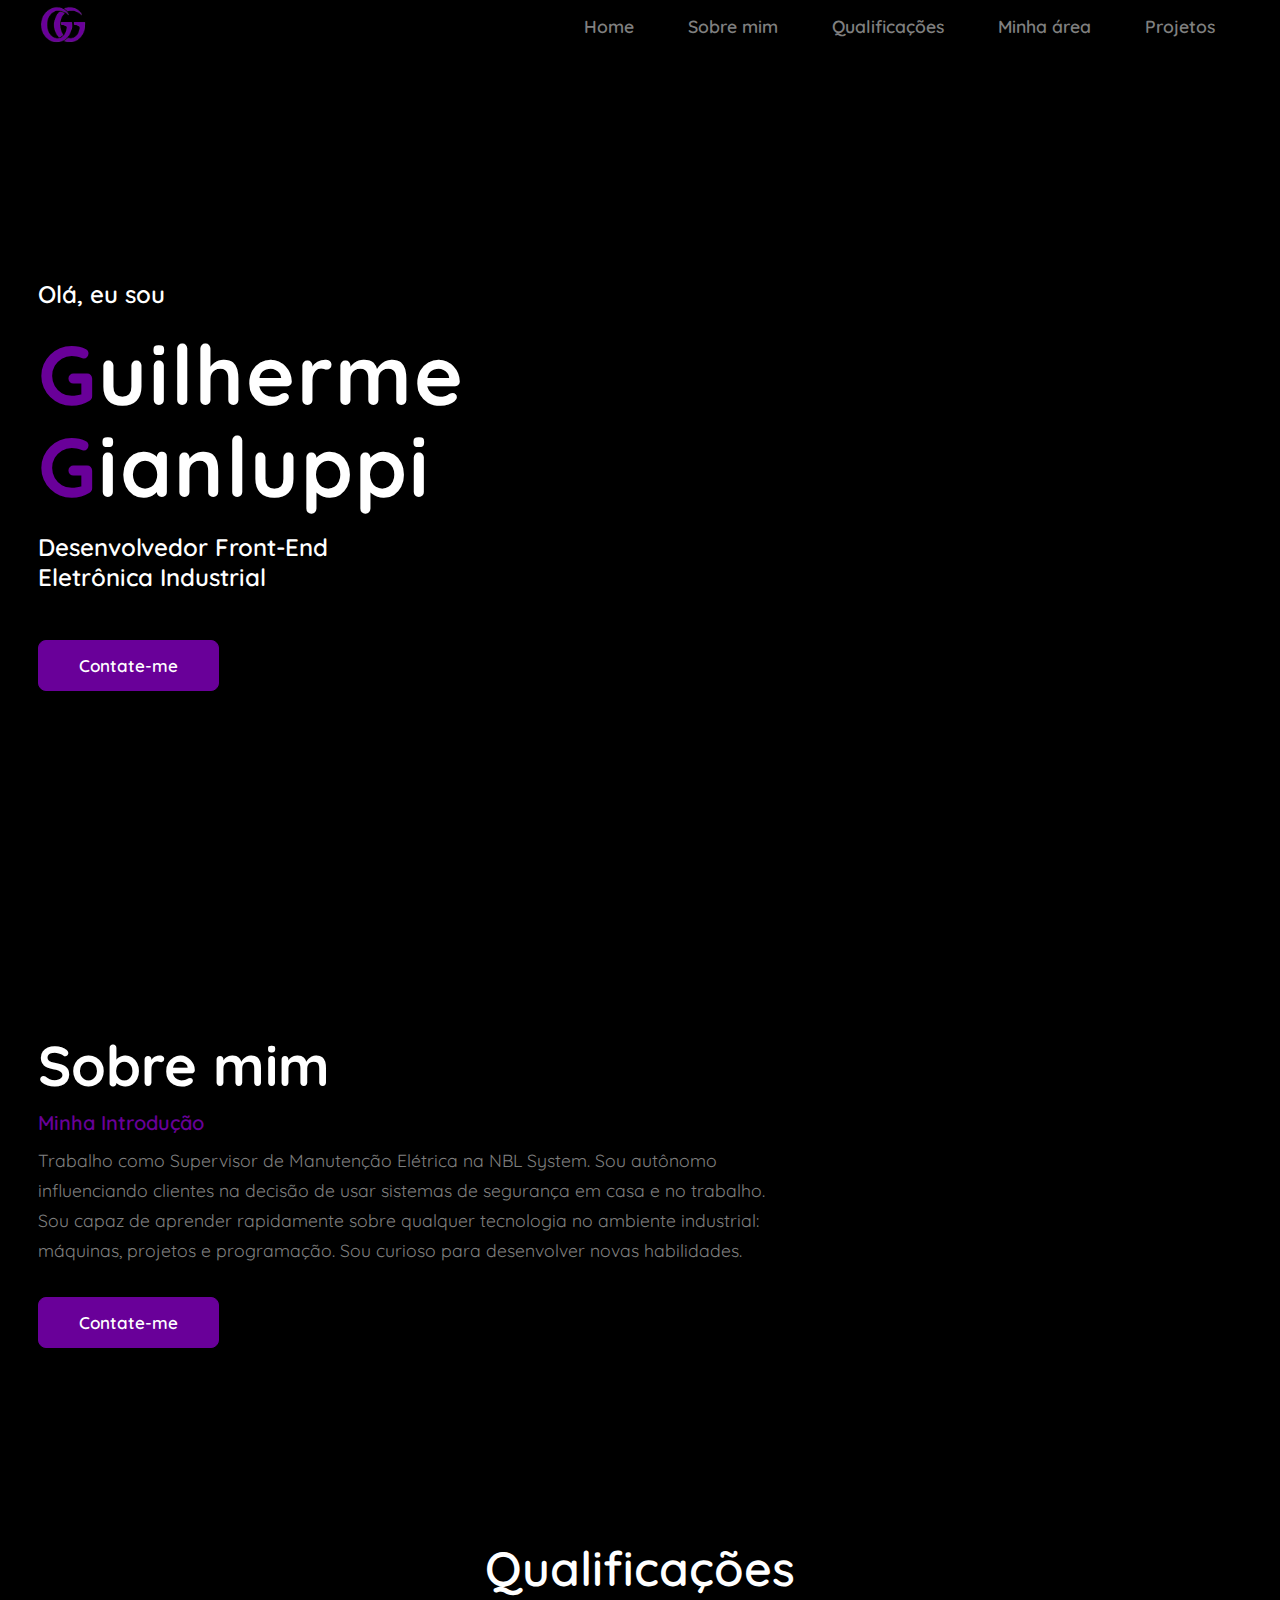
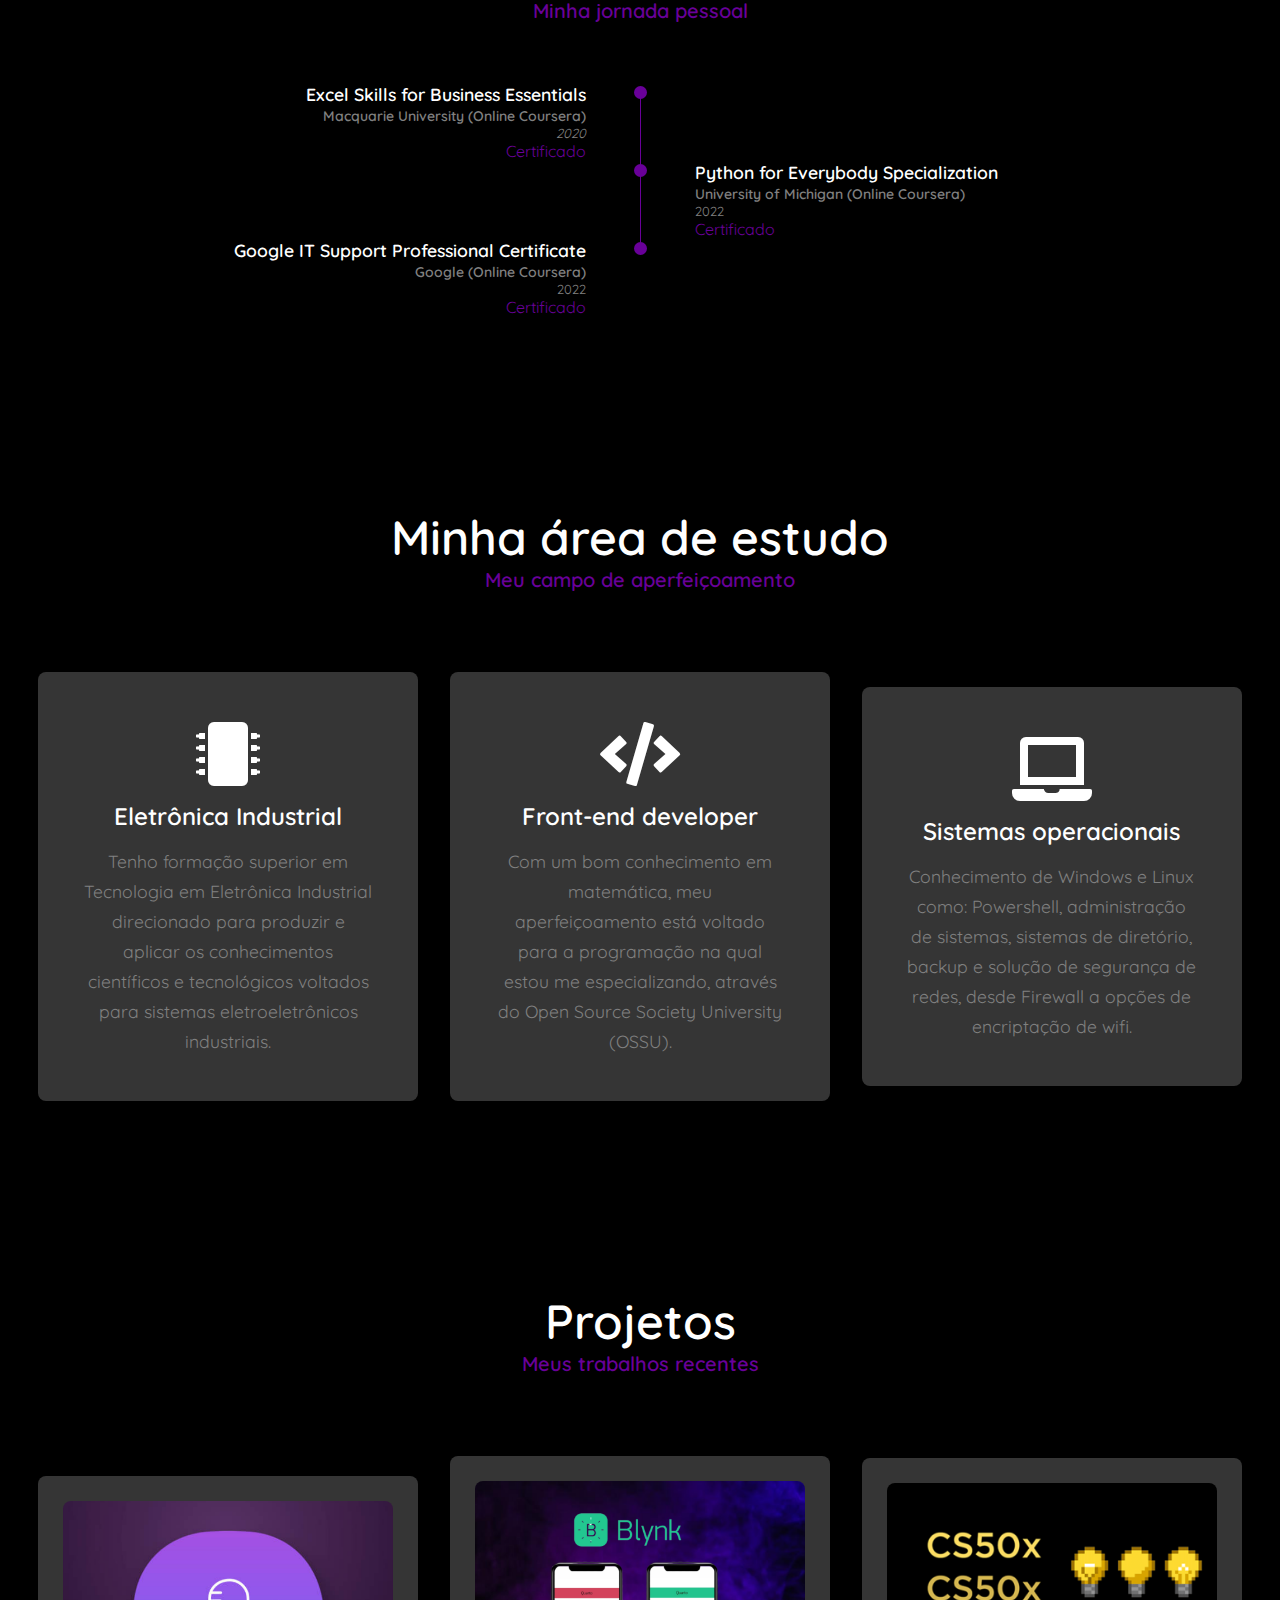
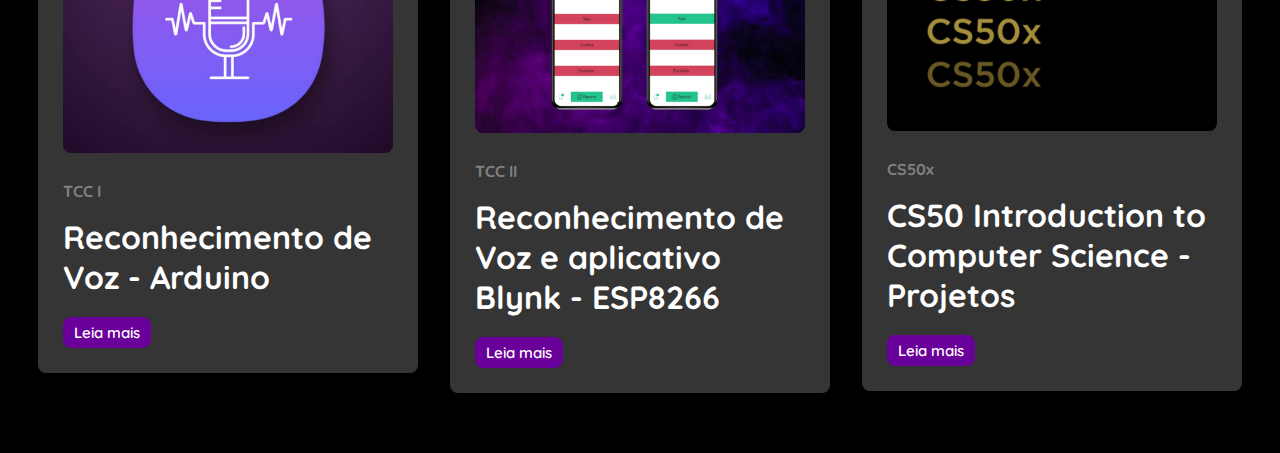
<file: Week8/Homepage/index.html>
<!DOCTYPE html>

<html lang="en">
    <head>
        <meta charset = "UTF-8"> 
        <meta name = "viewport" content = "width = device-width, inicial-scale = 1.0">
        <title>My Webpage</title>

        
        <link href="styles.css" rel="stylesheet">

        <link rel="stylesheet "href="https://cdnjs.cloudflare.com/ajax/libs/font-awesome/5.15.2/css/all.min.css"/>
        <link rel="stylesheet "href="https://unpkg.com/boxicons@latest/css/boxicons.min.css">
        
        <link rel="preconnect" href="https://fonts.googleapis.com">
        <link rel="preconnect" href="https://fonts.gstatic.com" crossorigin>
        <link href="https://fonts.googleapis.com/css2?family=Quicksand:wght@300;400;500;600;700&display=swap" rel="stylesheet">

        <link rel="stylesheet" href="https://unicons.iconscout.com/release/v4.0.0/css/line.css">

    </head>
    <body>
        <header class="sticky">
            <a href="#" class="logo"><img src="image/logo.png"></a>

            <ul class = "navbar">
                <li><a href="#home">Home</a></li>
                <li><a href="#about">Sobre mim</a></li>
                <li><a href="#qualification-section">Qualificações</a></li>
                <li><a href="#projects">Minha área</a></li>
                <li><a href="#portifolio">Projetos</a></li>
            </ul>
        </header>

        <section class="home" id="home">
            <div class="home-text">
                <h4> Olá, eu sou</h4>
                <h1><span>G</span>uilherme <br> <span>G</span>ianluppi</h1>
                <h3>Desenvolvedor Front-End <br> Eletrônica Industrial</h3>
                <a href = "mailto:guilhermegianluppi@gmail.com" class = "btn">Contate-me</a>
            </div>
        </section>

        <section>
            <div class="about-text" id="about">
                <h2>Sobre mim</h2>
                <h4>Minha Introdução</h4>
                <p>Trabalho como Supervisor de Manutenção Elétrica na NBL System. Sou autônomo <br> influenciando clientes na decisão de usar sistemas de segurança em casa e no trabalho. <br> Sou capaz de aprender rapidamente sobre qualquer tecnologia no ambiente industrial: <br> máquinas, projetos e programação. Sou curioso para desenvolver novas habilidades. </p>
                <a href = "mailto:guilhermegianluppi@gmail.com" class = "btn">Contate-me</a>
            </div>
        </section>

        <section class = "qualification-section" id = "qualification-section">
            <div class = "main-text">
                <h3>Qualificações</h3>
                <h4>Minha jornada pessoal</h4>
            </div>
            <div>
                <div data-target="#courses">
                    <br>
                    <br>
                    <br>
                </div>

                <div class="qualification-section">
                    <div class="qualificaiton-active" data-content id="courses">
                        <div class="qualification-data2">
                            <div>
                                <h3 class="qualification-title">
                                    Excel Skills for Business Essentials
                                </h3>
                                <span class="qualification-subtitle">
                                    Macquarie University (Online Coursera)
                                </span>
                                <div class = "qualification-calendar">
                                    <i class="uil uil-calendar-alt">
                                        2020
                                    </i>
                                </div>
                                <div class="qualification-diploma">
                                    <a class="diploma" href="https://www.coursera.org/account/accomplishments/certificate/ZQEY6RFG8QYX">Certificado</a>
                                </div>
                            </div>
                            <div>
                                <span class="qualification-rounder"></span>
                                <span class="qualification-line"></span>
                            </div>

                        </div>

                        <div class="qualification-data">
                            <div></div>

                            <div>
                                <span class="qualification-rounder"></span>
                                <span class="qualification-line"></span> 
                            </div>

                            <div>
                                <h3 class="qualification-title">Python for Everybody Specialization</h3>
                                <span class="qualification-subtitle">University of Michigan (Online Coursera)</span>
                                <div class="qualification-calendar">
                                    <i class="uil uil-calendar-alt"></i>
                                    2022
                                </div>
                                <div class="qualification-diploma">
                                    <a class="diploma" href="https://www.coursera.org/account/accomplishments/specialization/certificate/4XTJFZ46MS5J">Certificado</a>
                                </div>
                            </div>
                        </div>

                        <div class="qualification-data2">     
                            <div>
                                <h3 class="qualification-title">Google IT Support Professional Certificate</h3>
                                <span class="qualification-subtitle">Google (Online Coursera)</span>
                                <div class="qualification-calendar">
                                    <i class="uil uil-calendar-alt"></i>
                                    2022
                                </div>
                                <div class="qualification-diploma">
                                    <a class="diploma" href="https://www.coursera.org/account/accomplishments/specialization/certificate/FB73WA94QV9M">Certificado</a>
                                </div>
                            </div>
                            <div>
                                <span class="qualification-rounder"></span>
                            </div>
                        </div>
                    </div>
                </div>
            </div>
        </section>

        <section class = "projects" id = "projects">
            <div class = "main-text">
                <h3>Minha área de estudo</h3>
                <h4>Meu campo de aperfeiçoamento</h4>
            </div>

            <div class = "projects-content">
                <div class = "box">
                    <i class = "fa fa-microchip fa-4x"></i>
                    <h3>Eletrônica Industrial</h3>
                    <p>Tenho formação superior em Tecnologia em Eletrônica Industrial direcionado para produzir e aplicar os conhecimentos científicos e tecnológicos voltados para sistemas eletroeletrônicos industriais.</p>
                </div>

                <div class="box">
                    <i class="fa fa-code fa-4x"></i>
                    <h3>Front-end developer</h3>
                    <p>Com um bom conhecimento em matemática, meu aperfeiçoamento está voltado para a programação na qual estou me especializando, através do Open Source Society University (OSSU).</p>
                </div>

                <div class="box">
                    <i class="fa fa-laptop fa-4x"></i>
                    <h3>Sistemas operacionais</h3>
                    <p>Conhecimento de Windows e Linux como: Powershell, administração de sistemas, sistemas de diretório, backup e solução de segurança de redes, desde Firewall a opções de encriptação de wifi.</p>
                </div>
            </div>

        </section>

        <section class = "portifolio" id="portifolio">
            <div class = "main-text">
                <h3>Projetos</h3>
                <h4>Meus trabalhos recentes</h4>
            </div>

            <div class = "portifolio-content">
                <div class = "row">
                    <img src="image/voice.png">
                    <div class = "main-row">
                        <h4>TCC I</h4>
                    </div>
                    <h1>Reconhecimento de Voz - Arduino</h1>
                    <br>
                    <div class="qualification-portifolio">
                        <a class="btnp" href = "https://github.com/GGianluppi/voice-recognition">Leia mais</a>
                    </div>
                </div>

                <div class="row">
                    <img src="image/app.png">
                    <div class="main-row">
                        <h4>TCC II</h4>
                    </div>
                    <h1>Reconhecimento de Voz e aplicativo Blynk - ESP8266</h1>
                    <br>
                    <div class="qualification-portifolio">
                        <a class="btnp" href="https://github.com/GGianluppi/home-automation">Leia mais</a>
                    </div>
                </div>

                <div class="row">
                    <img src="image/CS50x.jpg">
                    <div class="main-row">
                        <h4>CS50x</h4>
                    </div>
                    <h1>CS50 Introduction to Computer Science - Projetos</h1>
                    <br>
                    <div class="qualification_portifolio">
                        <a class="btnp" href="https://github.com/GGianluppi/cs50x-projects">Leia mais</a>
                    </div>
                </div>

            </div>

        </section>
    </body>
</html>
</file>
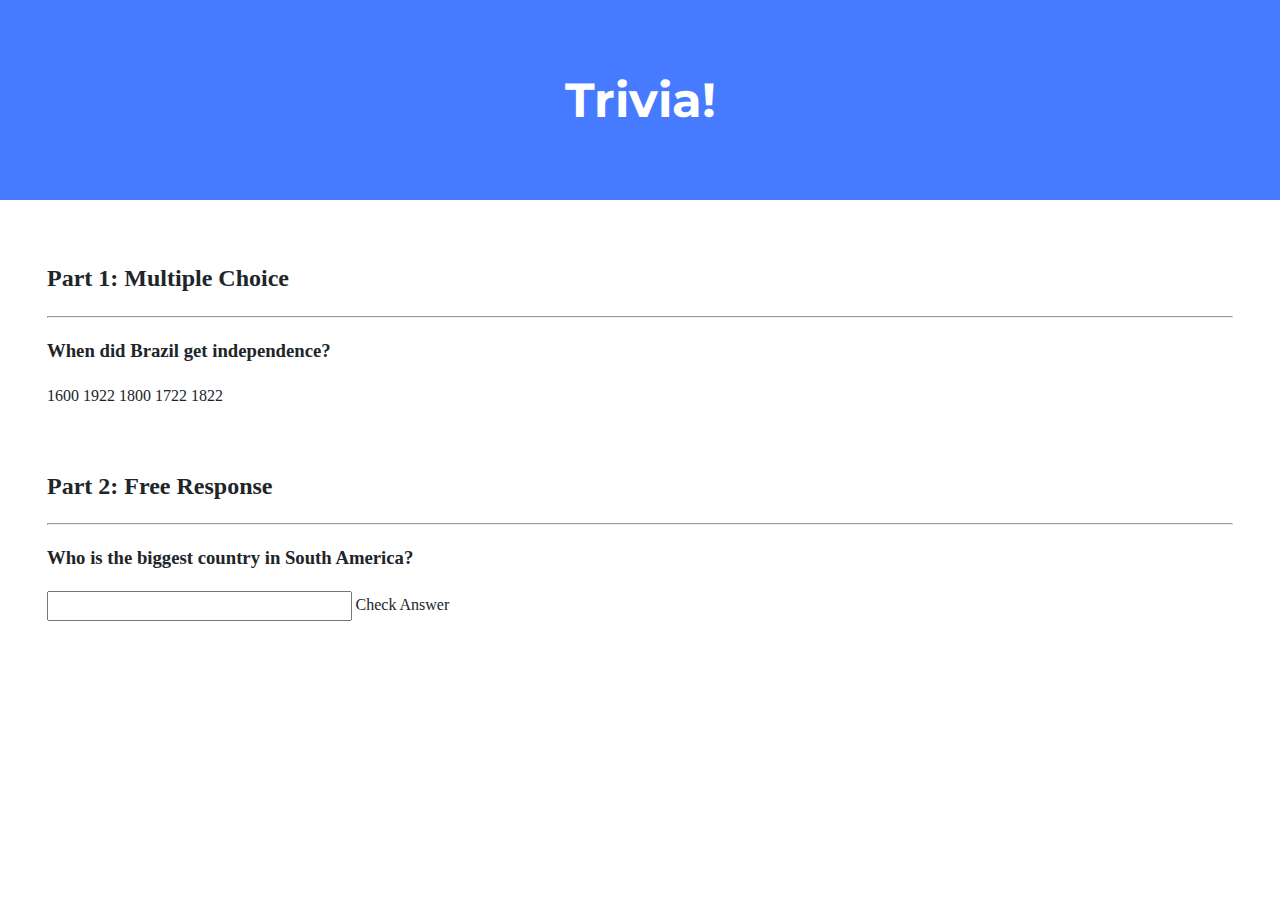
<file: Week8/Trivia/index.html>
<!DOCTYPE html>

<html lang="en">
    <head>
        <link href="https://fonts.googleapis.com/css2?family=Montserrat:wght@500&display=swap" rel="stylesheet">
        <link href="styles.css" rel="stylesheet">
        <title>Trivia!</title>
        <script>
            // Run script once DOM is loaded
            document.addEventListener('DOMContentLoaded', function()
            {
                // When correct answer is clicked, change color to green
                let correct = document.querySelector('.correct');
                correct.addEventListener('click', function()
                {
                    correct.style.backgroundColor = 'green';
                    document.querySelector('#feedback1').innerHTML = 'Correct!';
                });

                // When incorrect answer is clicked, change color to red
                let incorrects = document.querySelectorAll('.incorrect');
                for (let i = 0; i < incorrects.length; i++)
                {
                    incorrects[i].addEventListener('click', function()
                    {
                        incorrects[i].style.backgroundColor = 'red';
                        document.querySelector('#feedback1').innerHTML = 'Incorrect';
                    });
                }

                // Check free response submission
                document.querySelector('#check').addEventListener('click', function()
                {
                    let input = document.querySelector('input');
                    if (input.value == 'Brazil')
                    {
                        input.style.backgroundColor = 'green';
                        document.querySelector('#feedback2').innerHTML = 'Correct!';
                    }
                    else
                    {
                        input.style.backgroundColor = 'red';
                        document.querySelector('#feedback2').innerHTML = 'Incorrect';
                    }
                });
            });

        </script>
    </head>
    <body>
        <div class="header">
            <h1>Trivia!</h1>
        </div>

        <div class="container">
            <div class="section">
                <h2>Part 1: Multiple Choice </h2>
                <hr>

                <h3>When did Brazil get independence?</h3>

                <botton class="incorrect">1600</botton>
                <botton class="incorrect">1922</botton>
                <botton class="incorrect">1800</botton>
                <botton class="incorrect">1722</botton>
                <botton class="correct">1822</botton>

                <p id="feedback1"></p>

            </div>

            <div class="section">
                <h2>Part 2: Free Response</h2>
                <hr>

                <h3>Who is the biggest country in South America?</h3>

                <input type="text"></input>
                <botton id="check">Check Answer</botton>

                <p id="feedback2"></p>

            </div>
        </div>
    </body>
</html>
</file>
<file: Week8/Homepage/styles.css>
*{
    padding: 0;
    margin: 0;
    box-sizing: border-box;
    font-family: 'Quicksand', sans-serif;
    list-style: none;
    text-decoration: none;
    scroll-behavior: smooth;
}

:root{
    --bg-color: #000000;
	--text-color: #fff;
	--main-color: #690099;
	--second-color: gray;
	--h1-font: 5.2rem;
	--h2-font: 3.5rem;
	--p-font: 1.1rem;
    --small-font: 0.875rem;
    --smaller-font: 0.813rem;
    --header-height: 3rem;
}

body{
    background: var(--bg-color);
    color: var(--text-color);
}

header{
    align-items: center;
    border-bottom: 1px solid transparent;
    background: transparent;
    display: flex;
    justify-content: space-between;
    padding: 22px 16%;
    position: fixed;
    right: 0;
    top: -5px;
    width: 100%;
    z-index: 1000;
}

.logo img{
    width: 50px;
    height: auto;
}

.navbar{
    display: flex;
}

.navbar a{
    color: var(--second-color);
    font-size: var(--p-font);
    font-weight: 600;
    padding: 10px 25px;
    margin: 0 2px;
    border-radius: 0.5rem;
}

.navbar a:hover{
    background: var(--main-color);
    color: var(--text-color);
}

section{
    padding: 160px 16% 90px;
}

.home{
    height: 100vh;
    width: 100%;
    position: relative;
    background-size: cover;
    background-position: center;
    display: flex;
    align-items: center;
    justify-content: flex-start;
}

span{
    color: var(--main-color);
}

.home-text h1{
    margin: 20px 0;
    font-size: var(--h1-font);
    font-weight: bold;
    line-height: 1.1;
    letter-spacing: 2px;
}

.home-text h3{
    font-size: 24px;
    font-weight: 600;
    margin-bottom: 3rem;
}

.home-text h4{
    color: var(--text-color);
    font-size: 24px;
    font-weight: 600;
}

.btn{
    display: inline-block;
    padding: 14px 40px;
    border-radius: 0.5rem;
    font-size: 17px;
    font-weight: 600;
    background: var(--main-color);
    color: var(--text-color);
    border: 1px solid var(--main-color);
}

.btn:hover{
    transform: scale(1.01) translateY(-5px);
    background: transparent;
    border: 1px solid var(--main-color);
}

.btnp{
    display: inline-block;
    padding: 5px 10px;
    border-radius: 0.5rem;
    font-size: 15px;
    font-weight: 600;
    background: var(--main-color);
    color: var(--text-color);
    border: 1px solid var(--main-color);
}

.btnp:hover{
    transform: scale(1.01) translateY(-5px);
    background: transparent;
    border: 1px solid var(--main-color);
}

.about-text{
    text-align: left;
    align-items: center;
    gap: 2rem;
}

.about-text p{
    color: var(--second-color);
    font-size: var(--p-font);
    line-height: 30px;
    text-align: left;
    margin-bottom: 2rem;
}

.about-text h2{
    font-size: var(--h2-font);
}

.about-text h4{
    margin: 10px 0;
    color: var(--main-color);
    font-size: 20px;
    font-weight: 600;
}

.main-text{
    text-align: center;
}

.main-text h3{
    color: var(--text-color);
    font-size: 48px;
    font-weight: 600;
}

.main-text h4{
    color: var(--main-color);
    font-size: 20px;
    font-weight: 600;
}

.qualification-data{
    display: grid;
    grid-template-columns: 1fr max-content 1fr;
    column-gap: 3rem;
}

.qualification-data2{
    display: grid;
    grid-template-columns: 1fr max-content 1fr;
    column-gap: 3rem;
    text-align: right;
}

.qualification-title{
    font-size: var(--p-font);
    font-weight: 600;
}

.qualification-subtitle{
    display: inline-block;
    font-size: var(--small-font);
    color: var(--second-color);
    font-weight: 600;
}

.qualification-calendar{
    font-size: var(--smaller-font);
    color: var(--second-color);
}

.qualification-diploma .diploma{
    color: var(--main-color)
}

.qualification-diploma .diploma:hover{
    border-bottom: 1px solid var(--main-color);
}

.qualification-portifolio .portifolio{
    font-size: var(--smaller-font);
    color: var(--text-color);
    font-weight: 600;
}

.qualification-portifolio .portifolio:hover{
    border-bottom: 1px solid var(--text-color);
}

.qualification-rounder{
    display: inline-block;
    width: 13px;
    height: 13px;
    background-color: var(--main-color);
    border-radius: 50%;
}

.qualification-line{
    display: block;
    width: 1px;
    height: 100%;
    background-color: var(--main-color);
    transform: translate(6px, -7px);
}

.projects-content{
    display: grid;
    grid-template-columns: repeat(auto-fit, minmax(300px, auto));
    align-items: center;
    text-align: center;
    gap: 2rem;
    margin-top: 5rem;
}

.portifolio-content{
    display: grid;
    grid-template-columns: repeat(auto-fit, minmax(350px, auto));
    align-items: center;
    gap: 2rem;
    margin-top: 5rem;
}

.row{
    padding: 25px;
    background: #353535;
    border-radius: 0.5rem;
}

.row img{
    height: auto;
    width: 100%;
    border-radius: 0.5rem;
    margin-bottom: 1.5rem;
}

.main-row{
    display: flex;
    align-items: center;
    color: var(--second-color);
    justify-content: space-between;
    margin-bottom: 1rem;
}

.box{
    padding: 45px;
    background: #353535;
    border-top: 5px solid transparent;
    border-radius: 0.5rem;
    transition: all .40s ease;
}

.box h3{
    font-size: 24px;
    font-weight: 600;
    margin: 15px 0;
}

.box p{
    color: var(--second-color);
    font-size: var(--p-font);
    line-height: 30px;
}

.box:hover{
    transform: scale(1.01) translateY(-5px);
    border-top: 5px solid var(--main-color);
}

.box:hover h3{
    color: var(--main-color);
}

header.sticky{
    padding: 10px 16%;
    background: var(--bg-color);
    border-bottom: 1px solid #000000;
}

@media (max-width: 1325px){
    header{
        padding: 16px 3%;
    }
    header.sticky{
        padding: 8px 3%;
    }
    section{
        padding: 130px 3% 60px;
    }
}
</file>
<file: Week8/Trivia/styles.css>
body {
    background-color: #fff;
    color: #212529;
    font-size: 1rem;
    font-weight: 400;
    line-height: 1.5;
    margin: 0;
    text-align: left;
}

.container {
    margin-left: auto;
    margin-right: auto;
    padding-left: 15px;
    padding-right: 15px;
}

.header {
    background-color: #477bff;
    color: #fff;
    margin-bottom: 2rem;
    padding: 2rem 1rem;
    text-align: center;
}

.section {
    padding: 0.5rem 2rem 1rem 2rem;
}

.section:hover {
    background-color: #f5f5f5;
    transition: color 2s ease-in-out, background-color 0.15s ease-in-out;
}

h1 {
    font-family: 'Montserrat', sans-serif;
    font-size: 48px;
}

button, input[type="submit"] {
    background-color: #d9edff;
    border: 1px solid transparent;
    border-radius: 0.25rem;
    font-size: 0.95rem;
    font-weight: 400;
    line-height: 1.5;
    padding: 0.375rem 0.75rem;
    text-align: center;
    transition: color 0.15s ease-in-out, background-color 0.15s ease-in-out, border-color 0.15s ease-in-out, box-shadow 0.15s ease-in-out;
    vertical-align: middle;
}


input[type="text"] {
    line-height: 1.8;
    width: 25%;
}

input[type="text"]:hover {
    background-color: #f5f5f5;
    transition: color 2s ease-in-out, background-color 0.15s ease-in-out;
}
</file>
